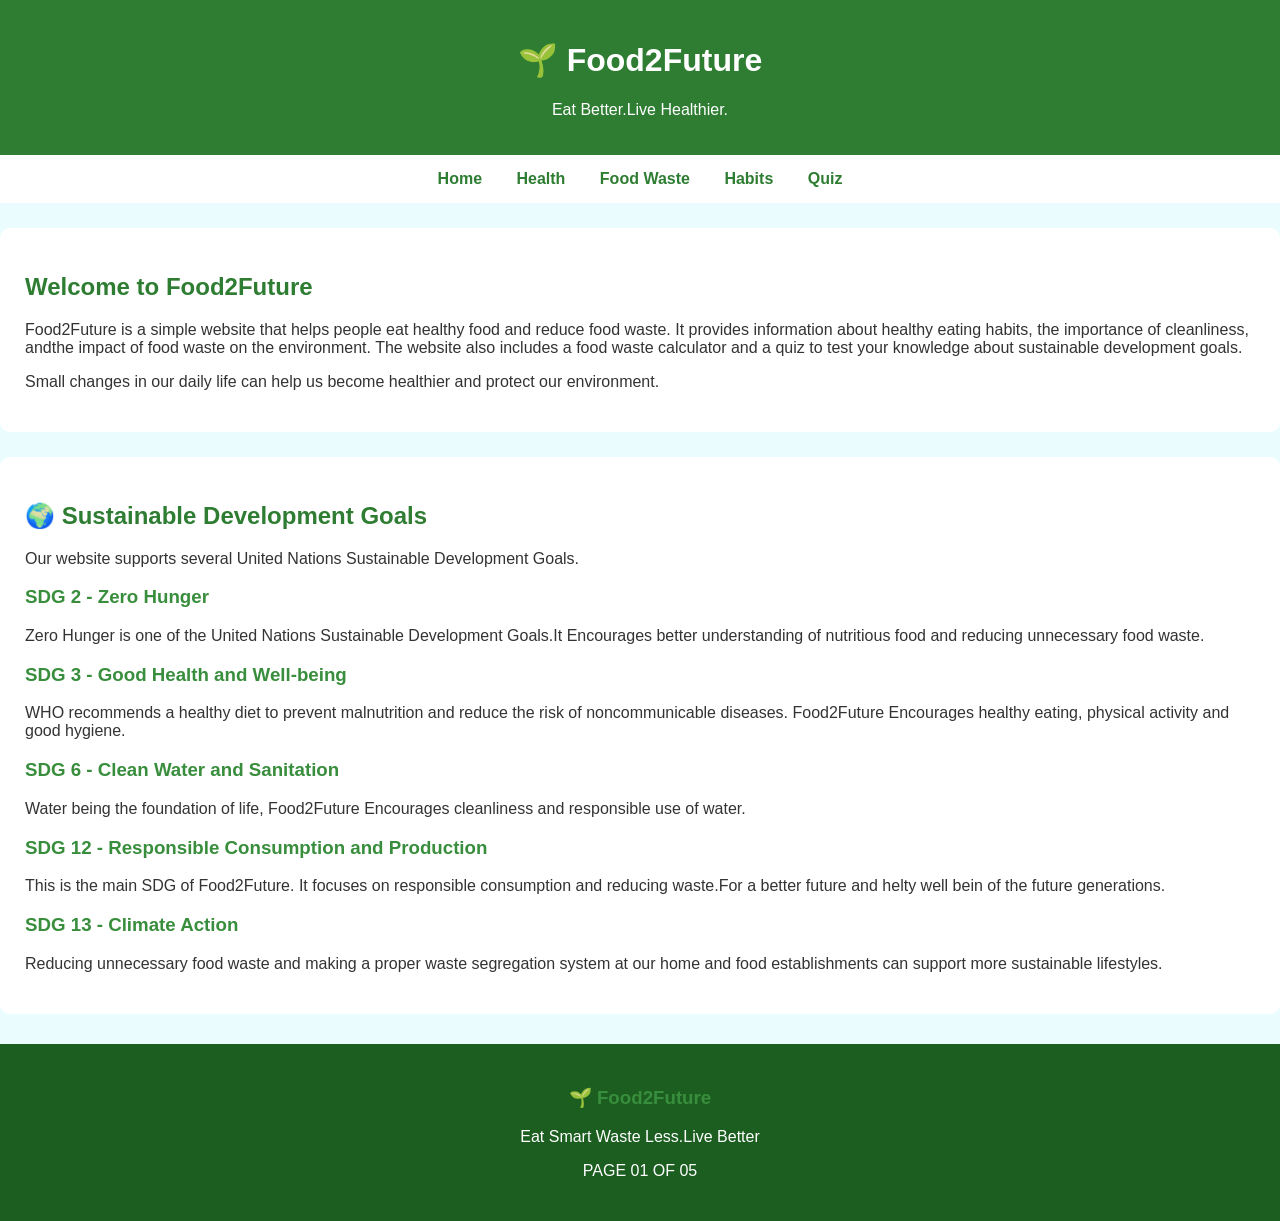
<file: index.html>
<!DOCTYPE html>
<html>

<head>

    <title>Food2Future</title>

    <link rel="stylesheet" href="style.css">

</head>


<body>




<header>

    <h1>🌱 Food2Future</h1>

    <p>Eat Better.Live Healthier.</p>

</header>




<nav>

    <a href="index.html">Home</a>

    <a href="cleanliness.html">Health</a>

    <a href="foodwaste.html">Food Waste</a>

    <a href="health.html">Habits</a>

    <a href="Sdg and Quiz.html">Quiz</a>

</nav>



<section id="home">

    <h2>Welcome to Food2Future</h2>

    <p>
        Food2Future is a simple website that helps people
        eat healthy food and reduce food waste. It provides information about healthy eating habits, the importance of cleanliness, 
        andthe impact of food waste on the environment.
         The website also includes a food waste calculator and a quiz to test your knowledge about sustainable development goals.
    </p>

    <p>
        Small changes in our daily life can help us
        become healthier and protect our environment.
    </p>

</section>


<section>

    <h2>🌍 Sustainable Development Goals</h2>

    <p>
        Our website supports several United Nations
        Sustainable Development Goals.
    </p>


    <h3>SDG 2 - Zero Hunger</h3>

    <p>
        Zero Hunger is one of the United Nations Sustainable Development Goals.It
        Encourages better understanding of nutritious food
        and reducing unnecessary food waste.
    </p>


    <h3>SDG 3 - Good Health and Well-being</h3>

    <p>
        WHO recommends a healthy diet to prevent malnutrition and
        reduce the risk of noncommunicable diseases. Food2Future Encourages healthy eating, physical activity
        and good hygiene.
    </p>


    <h3>SDG 6 - Clean Water and Sanitation</h3>

    <p>
        Water being the foundation of life, Food2Future Encourages cleanliness and responsible use
        of water.
    </p>


    <h3>SDG 12 - Responsible Consumption and Production</h3>

    <p>
        This is the main SDG of Food2Future. It focuses
        on responsible consumption and reducing waste.For a better future and helty well bein 
        of the future generations.
    </p>


    <h3>SDG 13 - Climate Action</h3>

    <p>
        Reducing unnecessary food waste and making a proper waste segregation system
        at our home and food establishments can support
        more sustainable lifestyles.
    </p>

</section>
    <footer>

    <h3>🌱 Food2Future</h3>

    <p>
      Eat Smart Waste Less.Live Better
    </p>

   
        <p>
        PAGE 01 OF 05
    </p>


</footer>


<script src="script.js"></script>

</body>

</html>
</file>
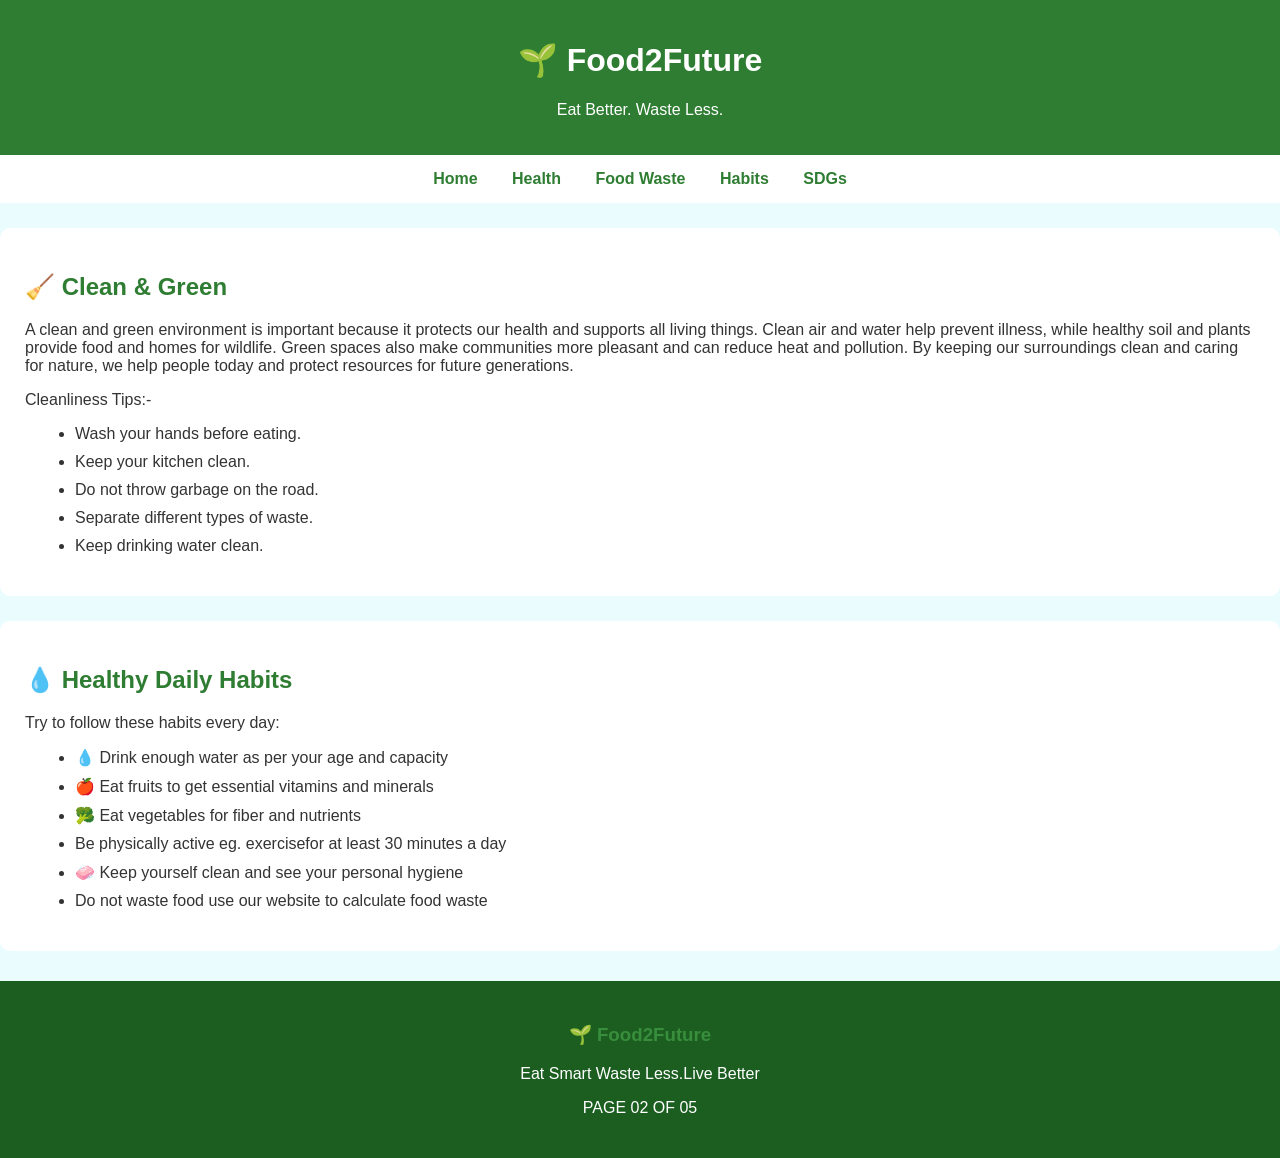
<file: cleanliness.html>
<!DOCTYPE html>
<html>

<head>

    <title>Food2Future</title>

    <link rel="stylesheet" href="style.css">

</head>


<body>


<!-- HEADER -->

<header>

   
    <h1>🌱 Food2Future</h1>

    <p>Eat Better. Waste Less.</p>

</header>


<!-- MENU -->

<nav>

    <a href="index.html">Home</a>

    <a href="cleanliness.html">Health</a>

    <a href="foodwaste.html">Food Waste</a>

    <a href="health.html">Habits</a>

    <a href="Sdg and Quiz.html">SDGs</a>

</nav>

<!-- CLEANLINESS -->

<section>

    <h2>🧹 Clean & Green</h2>

    <p>
         A clean and green environment is important because it protects our health and
         supports all living things. Clean air and water help prevent illness, while healthy soil
         and plants provide food and homes for wildlife. Green spaces also make communities
         more pleasant and can reduce heat and pollution. By keeping our surroundings clean 
         and caring for nature, we help people today and protect resources for future generations.
    </p>

    <p>
        <bold>Cleanliness Tips:-</bold>
    </p>

    <ul>

        <li>Wash your hands before eating.</li>

        <li>Keep your kitchen clean.</li>

        <li>Do not throw garbage on the road.</li>

        <li>Separate different types of waste.</li>

        <li>Keep drinking water clean.</li>

    </ul>

</section>


<!-- HABITS -->

<section id="habits">

    <h2>💧 Healthy Daily Habits</h2>

    <p>Try to follow these habits every day:</p>

    <ul>

        <li>💧 Drink enough water as per your age and capacity</li>

        <li>🍎 Eat fruits to get essential vitamins and minerals</li>

        <li>🥦 Eat vegetables for fiber and nutrients</li>

        <li>Be physically active 
            eg. exercisefor at least 30 minutes a day</li>

        <li>🧼 Keep yourself clean and see your personal hygiene</li>

        <li> Do not waste food use our website to calculate food waste</li>

    </ul>

</section>
<footer>

   <h3>🌱 Food2Future</h3>

    <p>
      Eat Smart Waste Less.Live Better
    </p>

    <p>
        PAGE 02 OF 05
    </p>

</footer>


<script src="script.js"></script>

</body>

</html>
</file>
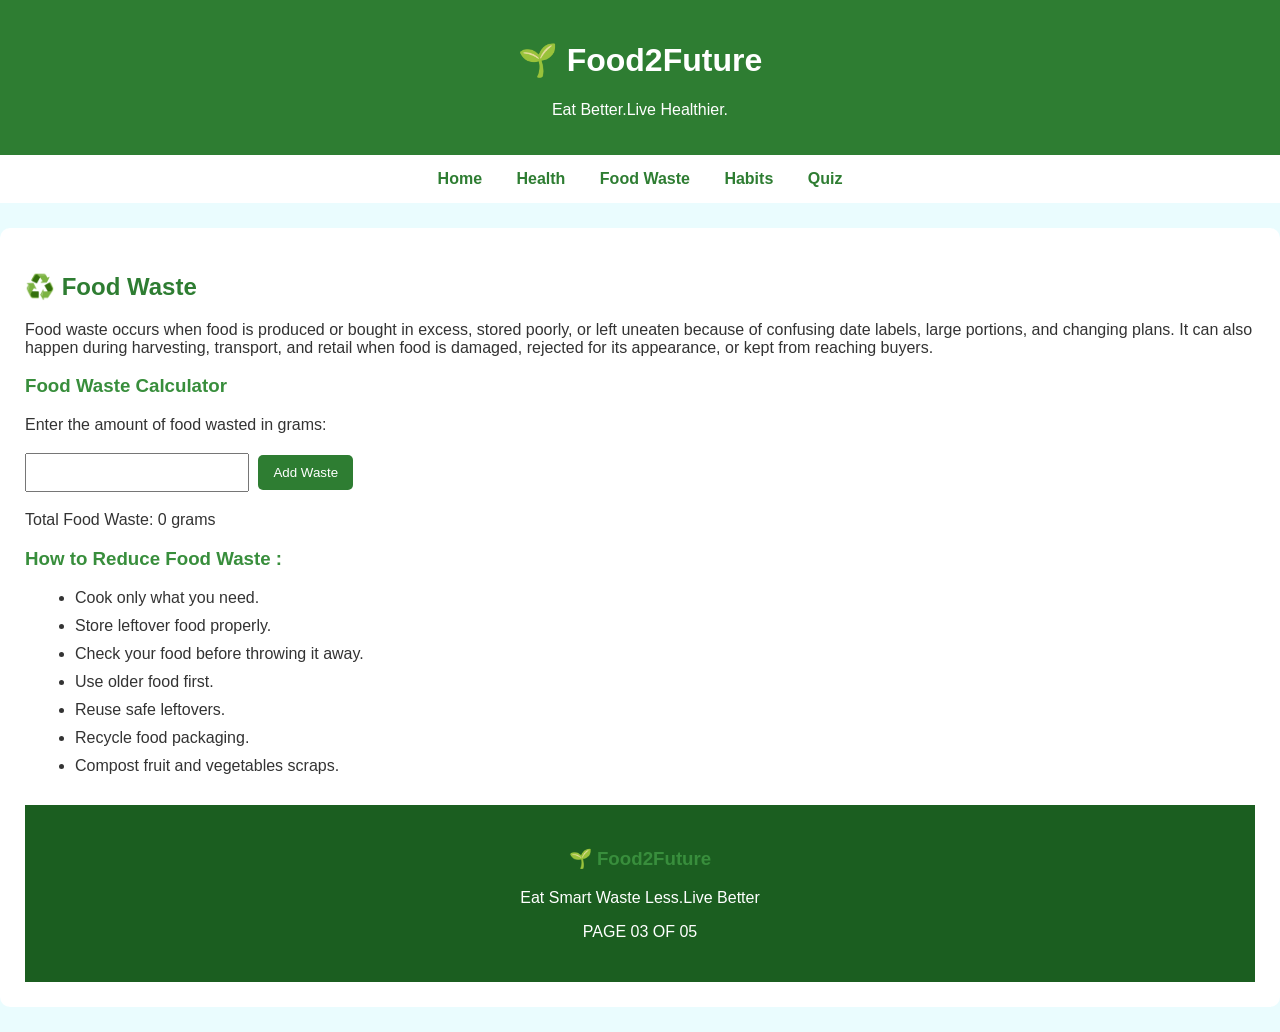
<file: foodwaste.html>
<!DOCTYPE html>
<html>

<head>

   <title>Food2Future</title>

    <link rel="stylesheet" href="style.css">

</head>


<body>


<!-- HEADER -->

<header>

   <h1>🌱 Food2Future</h1>

    <p>Eat Better.Live Healthier.</p>
</header>


<!-- MENU -->

<nav>

    <a href="index.html">Home</a>

    <a href="cleanliness.html">Health</a>

    <a href="foodwaste.html">Food Waste</a>

    <a href="health.html">Habits</a>

    <a href="Sdg and Quiz.html">Quiz</a>

</nav>

<!-- FOOD WASTE -->

<section id="waste">

    <h2>♻️ Food Waste</h2>

    <p>
    Food waste occurs when food is produced or bought in excess, stored poorly, or left
    uneaten because of confusing date labels, large portions, and changing plans. It can
    also happen during harvesting, transport, and retail when food is damaged, rejected
    for its appearance, or kept from reaching buyers.
    </p>


    <h3>Food Waste Calculator</h3>

    <p>
        Enter the amount of food wasted in grams:
    </p>

    <input type="number" id="wasteAmount">

    <button onclick="calculateWaste()">
        Add Waste
    </button>

    <p id="wasteResult">
        Total Food Waste: 0 grams
    </p>


    <h3>How to Reduce Food Waste :</h3>

    <ul>

        <li>Cook only what you need.</li>

        <li>Store leftover food properly.</li>

        <li>Check your food before throwing it away.</li>

        <li>Use older food first.</li>

        <li>Reuse safe leftovers.</li>

       <li>Recycle food packaging.</li>
        <li>Compost fruit and vegetables scraps.</li>
    </ul>
    <footer>
  <h3>🌱 Food2Future</h3>

       <p>
      Eat Smart Waste Less.Live Better
    </p>

   
        <p>
        PAGE 03 OF 05
    </p>


</footer>


<script src="script.js"></script>

</body>

</html>
</file>
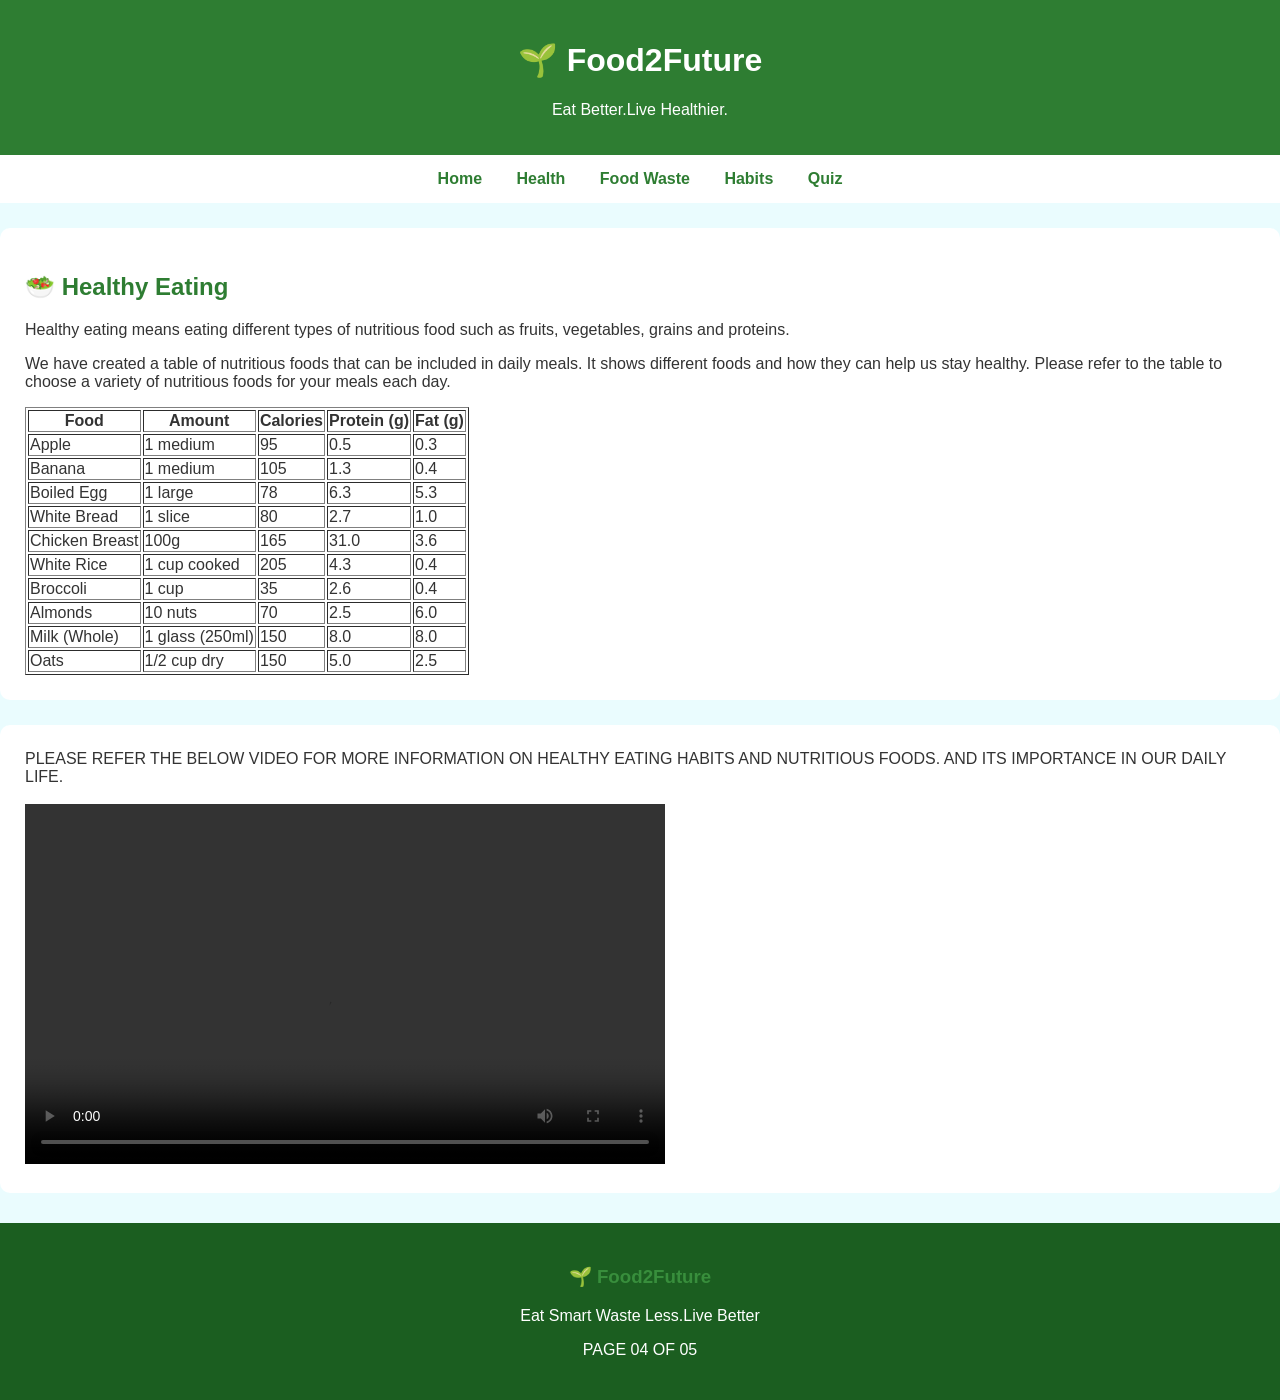
<file: health.html>
<!DOCTYPE html>
<html>

<head>
 <title>Food2Future</title>

    <link rel="stylesheet" href="style.css">

</head>


<body>


<!-- HEADER -->

<header>

   <h1>🌱 Food2Future</h1>

    <p>Eat Better.Live Healthier.</p>

</header>


<!-- MENU -->
<nav>

    <a href="index.html">Home</a>

    <a href="cleanliness.html">Health</a>

    <a href="foodwaste.html">Food Waste</a>

    <a href="health.html">Habits</a>

    <a href="Sdg and Quiz.html">Quiz</a>

</nav>

<!-- HEALTH -->

<section id="health">

    <h2>🥗 Healthy Eating</h2>

    <p>
        Healthy eating means eating different types of
        nutritious food such as fruits, vegetables,
        grains and proteins.
    </p>
    <p>
      We have created a table of nutritious foods that can be included in daily meals. It shows
      different foods and how they can help us stay healthy. Please refer to the table to
      choose a variety of nutritious foods for your meals each day.
    </p>

<table></table>
<table border="1">
  <tr>
    <th>Food</th>
    <th>Amount</th>
    <th>Calories</th>
    <th>Protein (g)</th>
    <th>Fat (g)</th>
  </tr>
  <tr>
    <td>Apple</td>
    <td>1 medium</td>
    <td>95</td>
    <td>0.5</td>
    <td>0.3</td>
  </tr>
  <tr>
    <td>Banana</td>
    <td>1 medium</td>
    <td>105</td>
    <td>1.3</td>
    <td>0.4</td>
  </tr>
  <tr>
    <td>Boiled Egg</td>
    <td>1 large</td>
    <td>78</td>
    <td>6.3</td>
    <td>5.3</td>
  </tr>
  <tr>
    <td>White Bread</td>
    <td>1 slice</td>
    <td>80</td>
    <td>2.7</td>
    <td>1.0</td>
  </tr>
  <tr>
    <td>Chicken Breast</td>
    <td>100g</td>
    <td>165</td>
    <td>31.0</td>
    <td>3.6</td>
  </tr>
  <tr>
    <td>White Rice</td>
    <td>1 cup cooked</td>
    <td>205</td>
    <td>4.3</td>
    <td>0.4</td>
  </tr>
  <tr>
    <td>Broccoli</td>
    <td>1 cup</td>
    <td>35</td>
    <td>2.6</td>
    <td>0.4</td>
  </tr>
  <tr>
    <td>Almonds</td>
    <td>10 nuts</td>
    <td>70</td>
    <td>2.5</td>
    <td>6.0</td>
  </tr>
  <tr>
    <td>Milk (Whole)</td>
    <td>1 glass (250ml)</td>
    <td>150</td>
    <td>8.0</td>
    <td>8.0</td>
  </tr>
  <tr>
    <td>Oats</td>
    <td>1/2 cup dry</td>
    <td>150</td>
    <td>5.0</td>
    <td>2.5</td>
  </tr>
</table>
</table>
</section>


<section>

  PLEASE REFER THE BELOW VIDEO FOR MORE INFORMATION ON HEALTHY EATING HABITS AND NUTRITIOUS FOODS.
  AND ITS IMPORTANCE IN OUR DAILY LIFE.
<BR>
<BR>
<video  align="center" width="640" height="360" controls>
  <source src="github.comc:\Users\parik\Downloads\vidssave.com ALL OF NUTRITION SCIENCE in 13 Minutes (No BS) 720P.mp4>" type="video/mp4">
</video>


</section>
<footer>
  <h3>🌱 Food2Future</h3>

       <p>
      Eat Smart Waste Less.Live Better
    </p>

  <p>
        PAGE 04 OF 05
    </p>


</footer>


<script src="script.js"></script>

</body>

</html>
</file>
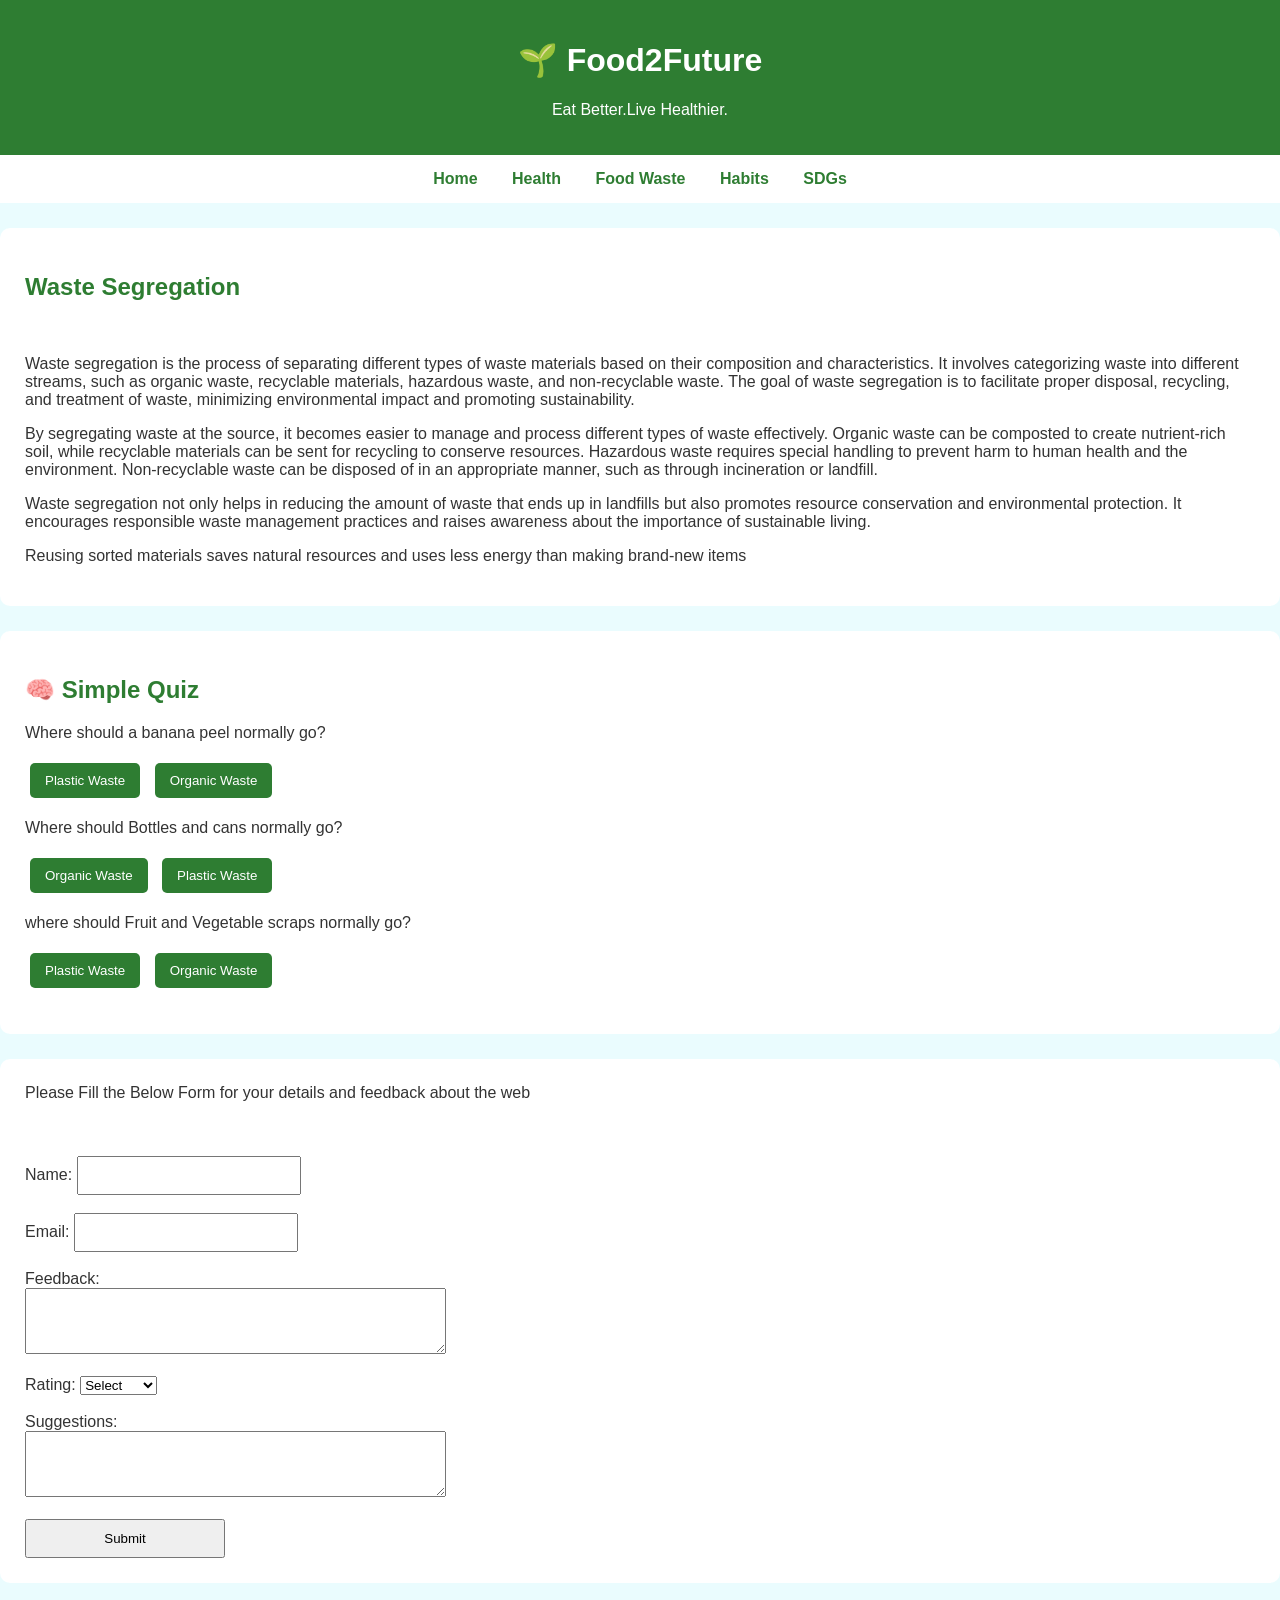
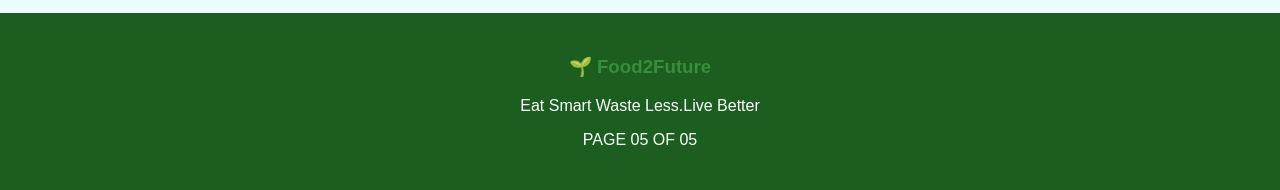
<file: Sdg and Quiz.html>
<!DOCTYPE html>
<html>

<head>

    <title>Food2Future</title>

    <link rel="stylesheet" href="style.css">

</head>


<body>


<!-- HEADER -->

<header>

    <h1>🌱 Food2Future</h1>

    <p>Eat Better.Live Healthier.</p>

</header>


<!-- MENU -->
<nav>

    <a href="index.html">Home</a>

    <a href="cleanliness.html">Health</a>

    <a href="foodwaste.html">Food Waste</a>

    <a href="health.html">Habits</a>

    <a href="Sdg and Quiz.html">SDGs</a>

</nav>

<section>
      <h2> Waste Segregation </h2>
<br>

      <p>
        Waste segregation is the process of separating different types of waste materials based on their composition and characteristics.
         It involves categorizing waste into different streams, such as organic waste, recyclable materials, hazardous waste, and non-recyclable waste. The goal of waste segregation is to facilitate proper disposal, recycling, and treatment of waste, minimizing environmental impact and promoting sustainability.
      </p>

      <p>
        By segregating waste at the source, it becomes easier to manage and process different types of waste effectively. Organic waste can be composted to create nutrient-rich soil,
         while recyclable materials can be sent for recycling to conserve resources. Hazardous waste requires special handling to prevent harm to human health and the environment. Non-recyclable waste can be disposed of in an appropriate manner, such as through incineration or landfill.
      </p>

      <p>
        Waste segregation not only helps in reducing the amount of waste that ends up in landfills but also promotes resource conservation and environmental protection. It encourages responsible waste management practices and raises awareness about the importance of sustainable living.
      </p>

      <p>Reusing sorted materials saves natural resources and uses less energy than making brand-new items</p>
</section>


<!-- QUIZ -->

<section>

    <h2>🧠 Simple Quiz</h2>

    <p>
        Where should a banana peel normally go?
    </p>

    <button onclick="wrongAnswer()">
        Plastic Waste 
    </button>

    <button onclick="rightAnswer()">
        Organic Waste
    </button>
<p id="quiz"></p>

    <P>
        Where should  Bottles and cans normally go?
    </P>

    <button onclick="wrongAnswer2()">
        Organic Waste
    </button>


    <button onclick="rightAnswer2()">
        Plastic Waste
    </button>

    <p id="quiz2"></p>

    <p>
    where should Fruit and Vegetable scraps normally go?
    </p>

    <button onclick="wrongAnswer3()">
      Plastic Waste
    </button>

    <button onclick="rightAnswer3()">
      Organic Waste
    </button>

    <p id="quiz3"></p>

</section>

<section>
     Please Fill the Below Form for your details and feedback about the web
<br>
<br>
<br>
<br>
     <form>
        <label for="name">Name:</label>
        <input type="text" id="name" name="name" required><br><br>

        <label for="email">Email:</label>
        <input type="email" id="email" name="email" required><br><br>

        <label for="feedback">Feedback:</label><br>
        <textarea id="feedback" name="feedback" rows="4" cols="50" required></textarea><br><br>
        <label for="rating">Rating:</label>
        <select id="rating" name="rating" required>
            <option value="">Select</option>
            <option value="excellent">Excellent</option>
            <option value="good">Good</option>
            <option value="average">Average</option>
            <option value="poor">Poor</option>
        </select><br><br>
        <label for="suggestions">Suggestions:</label><br>
        <textarea id="suggestions" name="suggestions" rows="4" cols="50"></textarea><br><br>

        <input type="submit" value="Submit">
    </form>







</section>



<footer>
    <h3>🌱 Food2Future</h3>

    <p>
      Eat Smart Waste Less.Live Better
    </p>
    <p>
    PAGE 05 OF 05
    </p>


</footer>


<script src="script.js"></script>

</body>

</html>
</file>
<file: style.css>
/* BODY */
   
        
        
body {

    font-family: Arial;

    margin: 0;

    background-color: #eafcfe;

    color: #333;

}


/* HEADER */

header {

    background-color: #2e7d32;

    color: white;

    text-align: center;

    padding: 20px;

}


/* MENU */

nav {

    background-color: white;

    text-align: center;

    padding: 15px;

}


nav a {

    color: #2e7d32;

    text-decoration: none;

    margin: 15px;

    font-weight: bold;

}


/* SECTIONS */

section {

    background-color: white;

    margin: 25px auto;

    padding: 25px;

    max-width: 2000px;

    border-radius: 10px;

}


/* HEADINGS */

h2 {

    color: #2e7d32;

}


h3 {

    color: #388e3c;

}


/* INPUT */

input {

    padding: 10px;

    width: 200px;

}


/* BUTTON */

button {

    background-color: #2e7d32;

    color: white;

    border: none;

    padding: 10px 15px;

    margin: 5px;

    border-radius: 5px;

}


button:hover {

    background-color: #1b5e20;

}


/* LIST */

li {

    margin: 10px;

}


/* FOOTER */

footer {

    background-color: #1b5e20;

    color: white;

    text-align: center;

    padding: 25px;

    margin-top: 30px;

}
</file>
